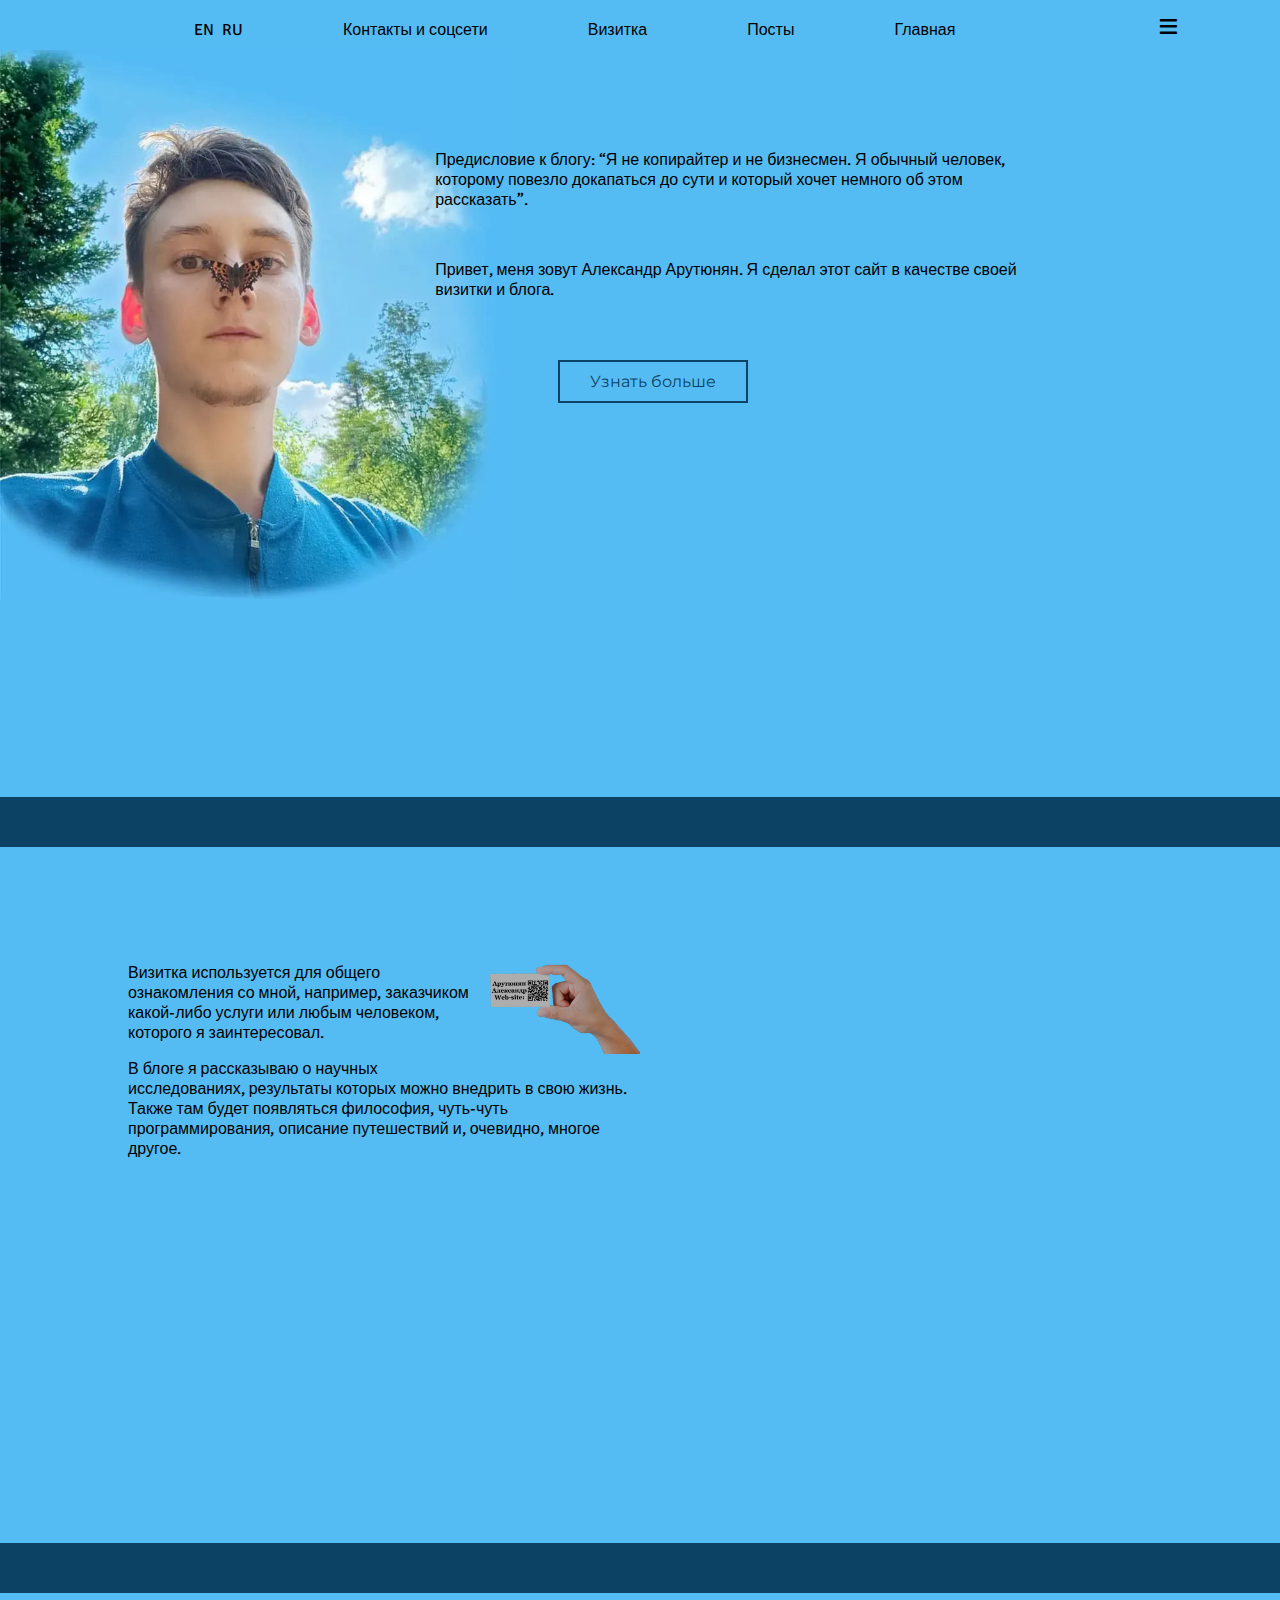
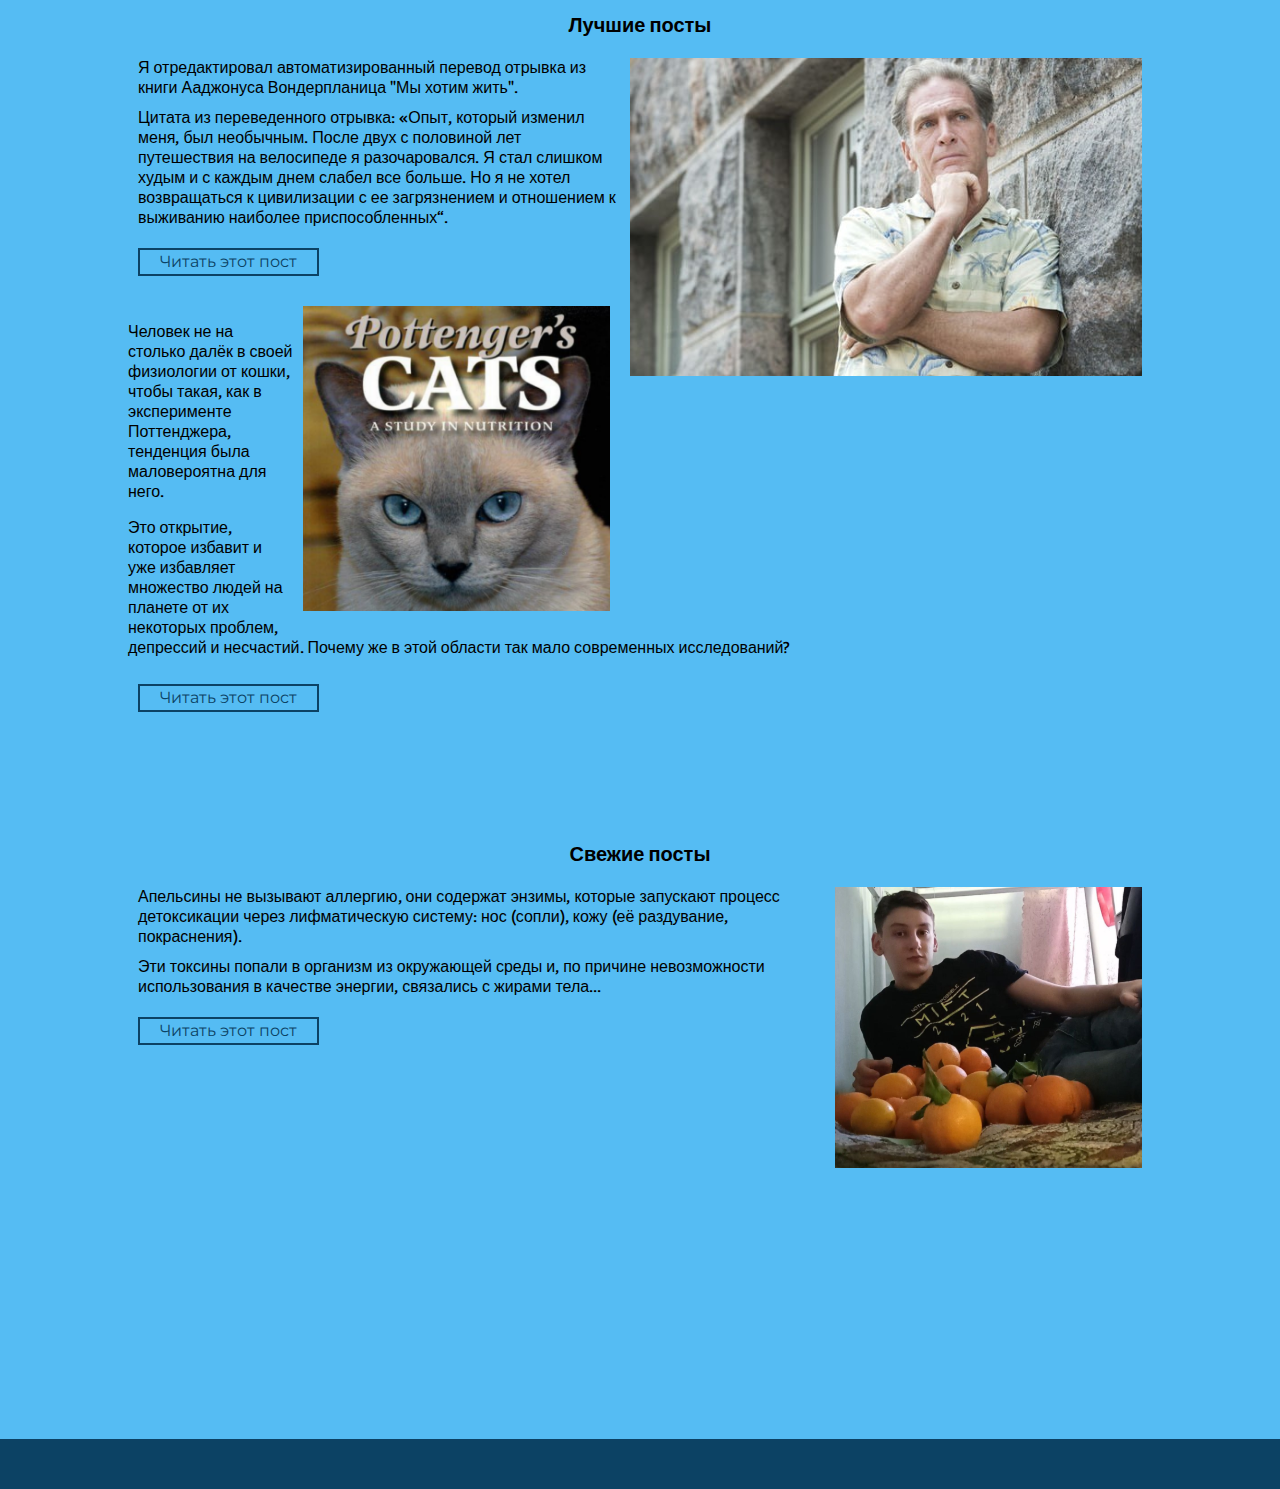
<file: index.html>
<!DOCTYPE html>
<html lang="ru">
    
<head>
    <meta charset="UTF-8">
    <meta http-equiv="X-UA-Compatible" content="IE=edge">
    <meta name="viewport" content="width=device-width, initial-scale=1.0">
    <title>alexrenat</title>

    <link rel="preconnect" href="https://fonts.googleapis.com">
    <link rel="preconnect" href="https://fonts.gstatic.com" crossorigin>
    <link href="https://fonts.googleapis.com/css2?family=Inter&family=Montserrat:wght@500&family=Signika:wght@600&display=swap" rel="stylesheet">
    <link rel="stylesheet" href="style.css">
    <link rel="stylesheet" href="style.scss">

    

</head>
<body>
    <header>
        <div class="refs">
            <a class="lang" href="">EN</a>
            <a class="lang ru" href="">RU</a>
            <a class="desk" href="contacts.html">Контакты и соцсети</a>
            <a class="desk" href="visit.html">Визитка</a>
            <a class="desk" href="posts.html">Посты</a>
            <a class="desk" href="index.html">Главная</a>
            <div class="soc_ph">

                <a class="soc_phone_up" href="https://t.me/renaturlife">
                    <img src="img/tg_up.png" width="100" alt="">
    
                </a>
                <a  class="soc_phone_up" href="https://vk.com/dixsep">
                    <img src="img/vk_up.svg" alt="">
                </a>
                <a class="soc_phone_up" href="https://instagram.com/alexandr.dixsept?igshid=ZDdkNTZiNTM=">
                    <img src="img/inst_up.svg" alt="">
                </a>
            </div>

                
         
               
          
            
            
        </div>
        
        <div class="menu_">
            <button class="btn">≡</button>
            <nav class="menu">
                <ul>

                    <li><a href="index.html"   >Главная страница</a>
                    <hr>
                    </li>
                    
                    <li><a href="visit.html#about_me"   >Обо мне</a>
                    <hr>
                    </li>
                 
                    <li><a href="contacts.html"  >Контакты и соцсети</a>
                    <hr>
                    </li>

                    <li><a href="posts.html"   >Все посты</a>
                        <hr>
                    </li>
                    
                    <li><a href="phylosophy.html"  >Философия</a>
                    <hr>
                    </li>
                   
                    <li><a href="bio.html"  >Прикладная биохимия</a>
                    <hr>
                    </li>
                   
                    <li><a href="prog.html"  >Программирование</a>
                    <hr>
                    </li>
                    
                    <li><a href="travel.html"  >Путешествия</a>
                    <hr>
                    </li>

                    <li><a href="lit.html"  >Литература</a>
                    <hr>
                    </li>
                    
                </ul>
                
            </nav>
        </div>
        
        
    </header>
    
    <img class="main_me" src="img/IM.webp" width="400" alt="butterfly landed on your nose">
    <div class="main">
        <div class="text_main">
            <p class="part1 pred">
                Предисловие к блогу: “Я не копирайтер и 
                не бизнесмен. Я обычный человек, которому повезло
                докапаться до сути и который хочет немного об этом рассказать”.
            </p>
            
            <p class="part1 pred">
                Привет, меня зовут Александр Арутюнян.
                Я сделал этот сайт в качестве своей 
                визитки и блога.
            </p>
            

            <a href="#learn_more" class="lern_btn double-border-button">
                Узнать больше
            </a>

            

            
        </div>
        
       
        
        
    </div>
    <div class="down_main" id="learn_more">

    </div>
    <div class="main down">
        
        <div class="text_main down">
            <img class="img_visit" src="img/visit_card.png" width="150" alt="">
            <p class="part2 pred">
                Визитка используется для общего 
                ознакомления со мной, например, заказчиком
                какой-либо услуги или любым человеком,
                которого я заинтересовал.
                
            </p>
            
        </div>
        
        <div class="text_main down" id="learn_more">
           
            
            <p class="part2 pred">
                В блоге я рассказываю о научных исследованиях,
                результаты которых можно внедрить в свою жизнь.
                Также там будет появляться философия,
                чуть-чуть программирования, описание 
                путешествий и, очевидно, многое другое.
            </p>
            
    
        </div>
    </div>
    <div class="down_main">

    </div>
    

    <div class="best_post phone">
        <p class="title">Лучшие посты</p>
        <img src="img/aaj.svg" alt="" width="200">
        <p>
            Я отредактировал автоматизированный перевод
            отрывка из книги Ааджонуса Вондерпланица "Мы хотим жить". 
            
        </p>
        
        <p>
            Цитата из переведенного отрывка:
            «Опыт, который изменил меня, был необычным. После двух 
            с половиной лет путешествия на велосипеде я разочаровался. 
            Я стал слишком худым и с каждым днем слабел все больше.

            Но я не хотел возвращаться к 
            цивилизации с ее загрязнением
            и отношением к выживанию наиболее приспособленных“.
            
        </p>
        
        <a href="posts/start_rm_aaj.html#start_rm_aaj" class="post_btn double-border-button">
            Читать этот пост
        </a>

        <br><br>

        <img src="img/cats.png" alt="" width="200">
        <p>
            Человек не на столько далёк в своей физиологии от кошки, чтобы такая, как в эксперименте Поттенджера, тенденция была маловероятна для него.


            
        </p>
        
        <p>
            Это открытие, которое избавит и уже избавляет множество людей на планете от их некоторых проблем, депрессий и несчастий. 
            Почему же в этой области так мало современных исследований?
            
        </p>
        
        <a href="posts/pott_cats_my_body.html#pott_cats" class="post_btn double-border-button">
            Читать этот пост
        </a>
        
    </div>

    

    <div class="best_post desk">
        <p class="title">Лучшие посты</p>
        <img src="img/aaj.svg" alt="" width="200">
        <p class="bp">
            Я отредактировал автоматизированный перевод
            отрывка из книги Ааджонуса Вондерпланица "Мы хотим жить". 
            
        </p>
        
        <p class="bp">
            Цитата из переведенного отрывка:
            «Опыт, который изменил меня, был необычным. После двух 
            с половиной лет путешествия на велосипеде я разочаровался. 
            Я стал слишком худым и с каждым днем слабел все больше.

            Но я не хотел возвращаться к 
            цивилизации с ее загрязнением
            и отношением к выживанию наиболее приспособленных“.
            
        </p>
        <a href="posts/start_rm_aaj.html#start_rm_aaj" class="post_btn double-border-button">
            Читать этот пост
        </a>
        <br><br>
        <img class="cats_pct" src="img/cats.png" alt="" width="100">
        <p>
            Человек не на столько далёк в своей физиологии от кошки, чтобы такая, как в эксперименте Поттенджера, тенденция была маловероятна для него.


            
        </p>
        
        <p>
            Это открытие, которое избавит и уже избавляет множество людей на планете от их некоторых проблем, депрессий и несчастий. 
            Почему же в этой области так мало современных исследований?
            
        </p>
        
        <a href="posts/pott_cats_my_body.html#pott_cats" class="post_btn double-border-button">
            Читать этот пост
        </a>
       
        
    </div>
    <br><br><br><br><br>
    <div class="best_post fresh phone">
        <p class="title">Свежие посты</p>
        <img src="img/ap.svg" alt="" width="200">
        <p class="bp">
            Апельсины не вызывают аллергию, они содержат энзимы,
            которые запускают процесс детоксикации через
            лифматическую систему: нос (сопли), кожу
            (её раздувание, покраснения). 
            
        </p>
        
        <p class="bp">
            Эти токсины попали
            в организм из окружающей среды и, по причине
            невозможности использования в качестве энергии,
            связались с жирами тела...
            
        </p>
        <a href="posts/oranges.html#oranges" class="post_btn double-border-button">
            Читать этот пост
        </a>
        
    </div>
    <div class="best_post fresh desk">
        <p class="title">Свежие посты</p>
        <img src="img/ap.svg" alt="" width="200">
        
        
        <p class="bp">
            Апельсины не вызывают аллергию, они содержат энзимы,
            которые запускают процесс детоксикации через
            лифматическую систему: нос (сопли), кожу
            (её раздувание, покраснения). 
            
        </p>
        
        <p class="bp">
            Эти токсины попали
            в организм из окружающей среды и, по причине
            невозможности использования в качестве энергии,
            связались с жирами тела...
            
        </p>
        <a href="posts/oranges.html#oranges" class="post_btn double-border-button">
            Читать этот пост
        </a>
        
    </div>
    

    <div class="down_main">

    </div>
    <script>
        const btnMenu = document.querySelector(".btn");
        const menu = document.querySelector(".menu");
        const toggleMenu = function () {
            menu.classList.toggle("open");
        }
        
        btnMenu.addEventListener("click", function (e) {
            e.stopPropagation();
            toggleMenu();
        });
        
        document.addEventListener("click", function (e) {
            const target = e.target;
            const its_menu = target == menu || menu.contains(target);
            const its_btnMenu = target == btnMenu;
            const menu_is_active = menu.classList.contains("open");
        
            if (!its_menu && !its_btnMenu && menu_is_active) {
                toggleMenu();
            }
        }); 
     </script>   
</body>

</html>
</file>
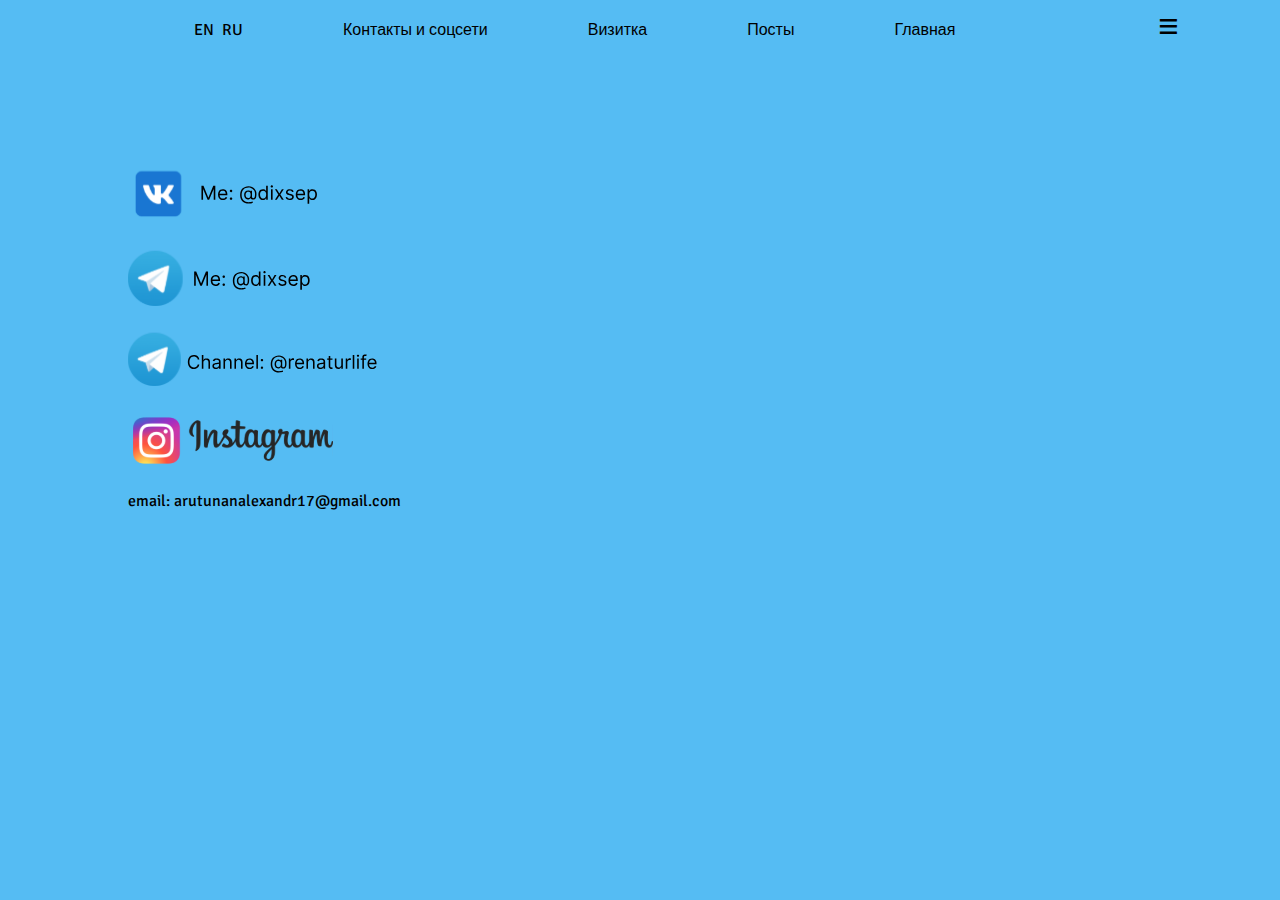
<file: contacts.html>
<!DOCTYPE html>
<html lang="en">
<head>
    <meta charset="UTF-8">
    <meta http-equiv="X-UA-Compatible" content="IE=edge">
    <meta name="viewport" content="width=device-width, initial-scale=1.0">
    <title>alexrenat</title>

    <link rel="preconnect" href="https://fonts.googleapis.com">
    <link rel="preconnect" href="https://fonts.gstatic.com" crossorigin>
    <link href="https://fonts.googleapis.com/css2?family=Inter&family=Montserrat:wght@500&family=Signika:wght@600&display=swap" rel="stylesheet">
    <link rel="stylesheet" href="style.css">
    <link rel="stylesheet" href="style.scss">

    

</head>
<body>
    <header>
        <div class="refs">
            <a class="lang" href="">EN</a>
            <a class="lang ru" href="">RU</a>
            <a class="desk" href="contacts.html">Контакты и соцсети</a>
            <a class="desk" href="visit.html">Визитка</a>
            <a class="desk" href="posts.html">Посты</a>
            <a class="desk" href="index.html">Главная</a>
            <div class="soc_ph">

                <a class="soc_phone_up" href="https://t.me/renaturlife">
                    <img src="img/tg_up.png" width="100" alt="">
    
                </a>
                <a  class="soc_phone_up" href="https://vk.com/dixsep">
                    <img src="img/vk_up.svg" alt="">
                </a>
                <a class="soc_phone_up" href="https://instagram.com/alexandr.dixsept?igshid=ZDdkNTZiNTM=">
                    <img src="img/inst_up.svg" alt="">
                </a>
            </div>
            
        </div>
        <div class="menu_">
            <button class="btn">≡</button>
            <nav class="menu">
                <ul>

                    <li><a href="index.html"   >Главная страница</a>
                    <hr>
                    </li>
                    
                    <li><a href="visit.html#about_me"   >Обо мне</a>
                    <hr>
                    </li>
                 
                    <li><a href="contacts.html"  >Контакты и соцсети</a>
                    <hr>
                    </li>

                    <li><a href="posts.html"   >Все посты</a>
                    <hr>
                    </li>
                    
                    <li><a href="phylosophy.html"  >Философия</a>
                    <hr>
                    </li>
                   
                    <li><a href="bio.html"  >Прикладная биохимия</a>
                    <hr>
                    </li>
                   
                    <li><a href="prog.html"  >Программирование</a>
                    <hr>
                    </li>
                    
                    <li><a href="travel.html"  >Путешествия</a>
                    <hr>
                    </li>

                    <li><a href="lit.html"  >Литература</a>
                    <hr>
                    </li>
                    
                </ul>
                
            </nav>
        </div>
        
        
    </header>
    
    
    <div class="main conts">
        <a href="https://vk.com/dixsep">
            <img src="img/vk.svg" width="200" alt="">
            
        </a>
        <br>
        <a href="https://t.me/dixsep">
            <img src="img/th_cont.svg" width="200" alt="">
        </a>
        <br>
        <a href="https://t.me/renaturlife">
            <img src="img/tg_ch.svg" width="250" alt="">
        </a>
        <br>
        <a href="https://instagram.com/alexandr.dixsept?igshid=ZDdkNTZiNTM=">
            <img class="inst" src="img/inst.svg" width="200" alt="">
        </a>
        <br>
        <p>email: arutunanalexandr17@gmail.com</p>
    </div>
    
    
    <script>
        const btnMenu = document.querySelector(".btn");
        const menu = document.querySelector(".menu");
        const toggleMenu = function () {
            menu.classList.toggle("open");
        }
        
        btnMenu.addEventListener("click", function (e) {
            e.stopPropagation();
            toggleMenu();
        });
        
        document.addEventListener("click", function (e) {
            const target = e.target;
            const its_menu = target == menu || menu.contains(target);
            const its_btnMenu = target == btnMenu;
            const menu_is_active = menu.classList.contains("open");
        
            if (!its_menu && !its_btnMenu && menu_is_active) {
                toggleMenu();
            }
        }); 
     </script>  
</body>

</html>
</file>
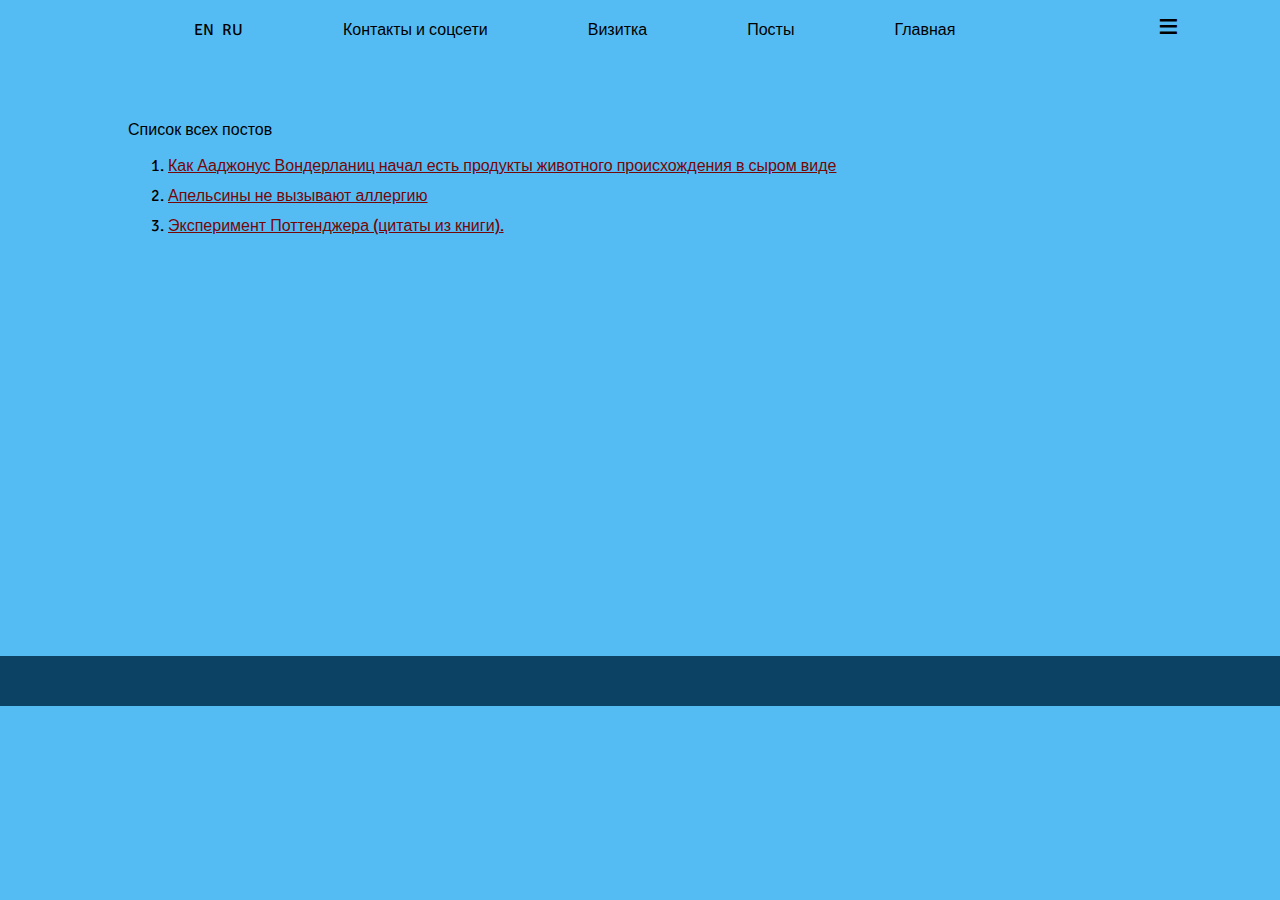
<file: posts.html>
<!DOCTYPE html>
<html lang="en">
<head>
    <meta charset="UTF-8">
    <meta http-equiv="X-UA-Compatible" content="IE=edge">
    <meta name="viewport" content="width=device-width, initial-scale=1.0">
    <title>alexrenat</title>

    <link rel="preconnect" href="https://fonts.googleapis.com">
    <link rel="preconnect" href="https://fonts.gstatic.com" crossorigin>
    <link href="https://fonts.googleapis.com/css2?family=Inter&family=Montserrat:wght@500&family=Signika:wght@600&display=swap" rel="stylesheet">
    <link rel="stylesheet" href="style.css">
    <link rel="stylesheet" href="style.scss">

    

</head>
<body>
    <header>
        <div class="refs">
            <a class="lang" href="">EN</a>
            <a class="lang ru" href="">RU</a>
            <a class="desk" href="contacts.html">Контакты и соцсети</a>
            <a class="desk" href="visit.html">Визитка</a>
            <a class="desk" href="posts.html">Посты</a>
            <a class="desk" href="index.html">Главная</a>
            <div class="soc_ph">

                <a class="soc_phone_up" href="https://t.me/renaturlife">
                    <img src="img/tg_up.png" width="100" alt="">
    
                </a>
                <a  class="soc_phone_up" href="https://vk.com/dixsep">
                    <img src="img/vk_up.svg" alt="">
                </a>
                <a class="soc_phone_up" href="https://instagram.com/alexandr.dixsept?igshid=ZDdkNTZiNTM=">
                    <img src="img/inst_up.svg" alt="">
                </a>
            </div>   
        </div>
        <div class="menu_">
            <button class="btn">≡</button>
            <nav class="menu">
                <ul>

                    <li><a href="index.html"   >Главная страница</a>
                    <hr>
                    </li>
                    
                    <li><a href="visit.html#about_me"   >Обо мне</a>
                    <hr>
                    </li>
                 
                    <li><a href="contacts.html"  >Контакты и соцсети</a>
                    <hr>
                    </li>

                    <li><a href="posts.html"   >Все посты</a>
                        <hr>
                    </li>
                    
                    <li><a href="phylosophy.html"  >Философия</a>
                    <hr>
                    </li>
                   
                    <li><a href="bio.html"  >Прикладная биохимия</a>
                    <hr>
                    </li>
                   
                    <li><a href="prog.html"  >Программирование</a>
                    <hr>
                    </li>
                    
                    <li><a href="travel.html"  >Путешествия</a>
                    <hr>
                    </li>

                    <li><a href="lit.html"  >Литература</a>
                    <hr>
                    </li>
                    
                </ul>
                
            </nav>
        </div>

        
        
        
    </header>
    
    <br>
    <div class="main posts" id="list_posts">
        Список всех постов
        <br>
        <ul class="list_post_">
            <li>
                <a href="posts/start_rm_aaj.html#start_rm_aaj">Как Ааджонус Вондерланиц начал есть продукты животного
                    происхождения в сыром виде
                </a>
            </li>
            <li>
                <a href="posts/oranges.html#oranges">Апельсины не вызывают аллергию
                </a>
            </li>
            <li>
                <a href="posts/pott_cats_my_body.html#pott_cats">Эксперимент Поттенджера (цитаты из книги).
                </a>
            </li>
        </ul>
        
        <br>
        
    </div>
    
    <div class="down_main phone">

    </div>
    <script>
        const btnMenu = document.querySelector(".btn");
        const menu = document.querySelector(".menu");
        const toggleMenu = function () {
            menu.classList.toggle("open");
        }
        
        btnMenu.addEventListener("click", function (e) {
            e.stopPropagation();
            toggleMenu();
        });
        
        document.addEventListener("click", function (e) {
            const target = e.target;
            const its_menu = target == menu || menu.contains(target);
            const its_btnMenu = target == btnMenu;
            const menu_is_active = menu.classList.contains("open");
        
            if (!its_menu && !its_btnMenu && menu_is_active) {
                toggleMenu();
            }
        });
         
     </script>
     
  
</body>

</html>
</file>
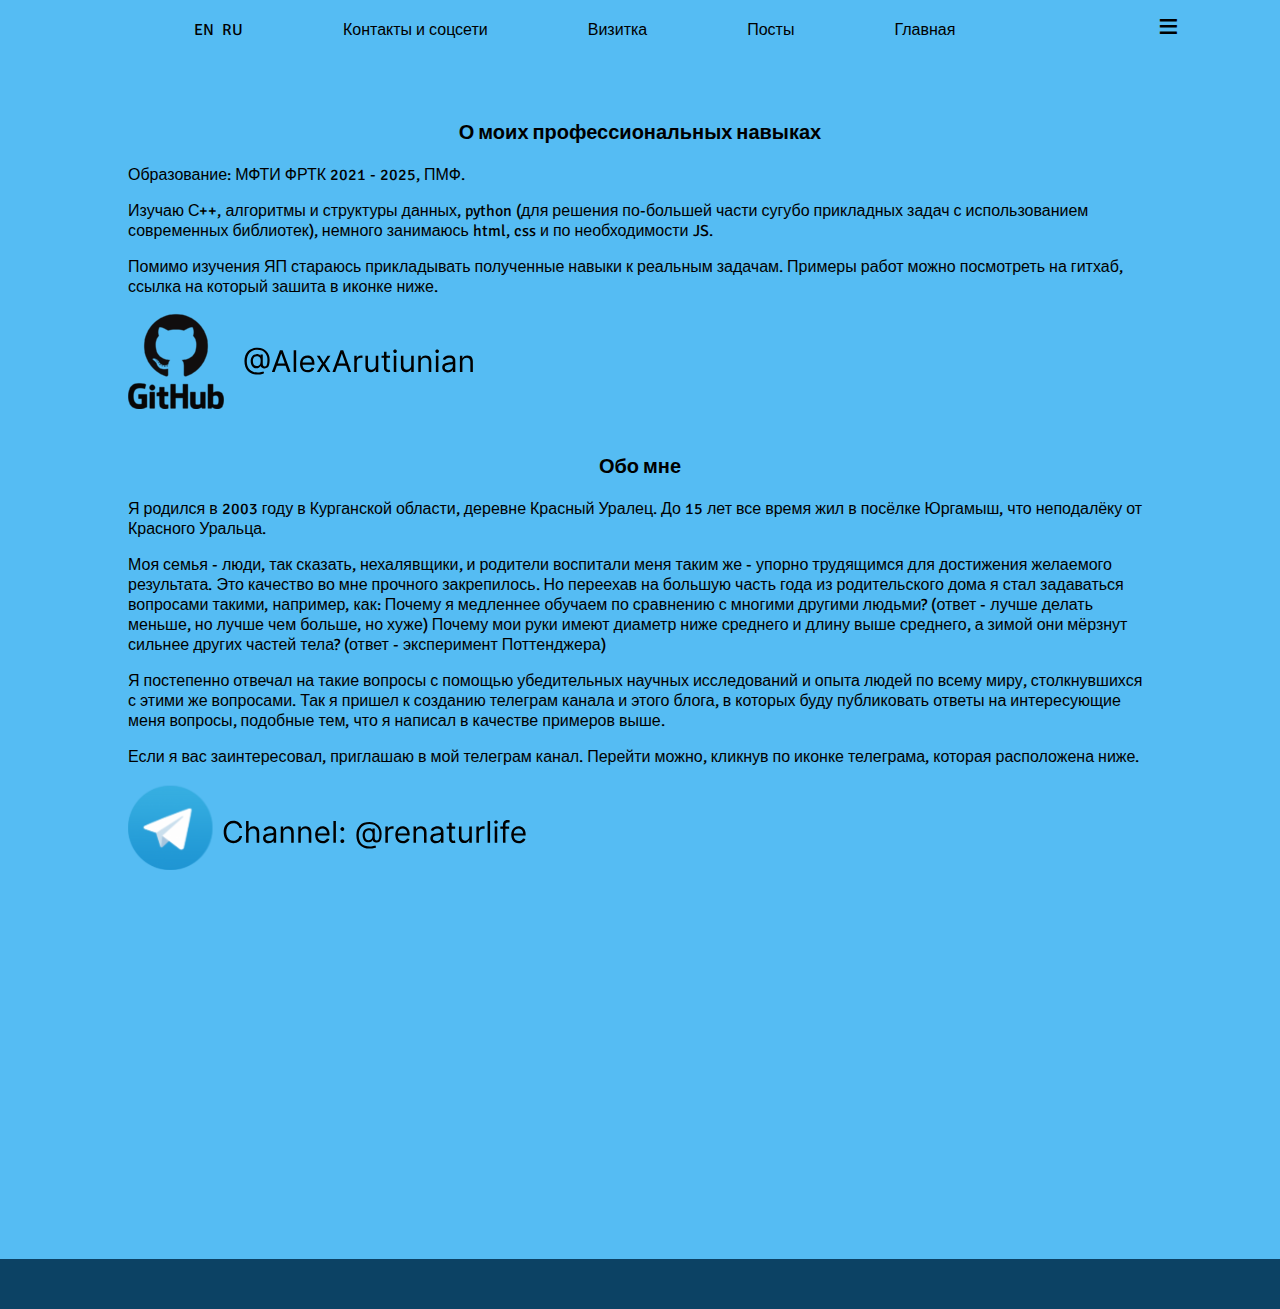
<file: visit.html>
<!DOCTYPE html>
<html lang="en">
<head>
    <meta charset="UTF-8">
    <meta http-equiv="X-UA-Compatible" content="IE=edge">
    <meta name="viewport" content="width=device-width, initial-scale=1.0">
    <title>alexrenat</title>

    <link rel="preconnect" href="https://fonts.googleapis.com">
    <link rel="preconnect" href="https://fonts.gstatic.com" crossorigin>
    <link href="https://fonts.googleapis.com/css2?family=Inter&family=Montserrat:wght@500&family=Signika:wght@600&display=swap" rel="stylesheet">
    <link rel="stylesheet" href="style.css">
    <link rel="stylesheet" href="style.scss">

    

</head>
<body>
    <header>
        <div class="refs">
            <a class="lang" href="">EN</a>
            <a class="lang ru" href="">RU</a>
            <a class="desk" href="contacts.html">Контакты и соцсети</a>
            <a class="desk" href="visit.html">Визитка</a>
            <a class="desk" href="posts.html">Посты</a>
            <a class="desk" href="index.html">Главная</a>
            <div class="soc_ph">

                <a class="soc_phone_up" href="https://t.me/renaturlife">
                    <img src="img/tg_up.png" width="100" alt="">
    
                </a>
                <a  class="soc_phone_up" href="https://vk.com/dixsep">
                    <img src="img/vk_up.svg" alt="">
                </a>
                <a class="soc_phone_up" href="https://instagram.com/alexandr.dixsept?igshid=ZDdkNTZiNTM=">
                    <img src="img/inst_up.svg" alt="">
                </a>
            </div>   
        </div>
        <div class="menu_">
            <button class="btn">≡</button>
            <nav class="menu">
                <ul>

                    <li><a href="index.html"   >Главная страница</a>
                    <hr>
                    </li>
                    
                    <li><a href="visit.html#about_me"   >Обо мне</a>
                    <hr>
                    </li>
                 
                    <li><a href="contacts.html"  >Контакты и соцсети</a>
                    <hr>
                    </li>

                    <li><a href="posts.html"   >Все посты</a>
                        <hr>
                    </li>
                    
                    <li><a href="phylosophy.html"  >Философия</a>
                    <hr>
                    </li>
                   
                    <li><a href="bio.html"  >Прикладная биохимия</a>
                    <hr>
                    </li>
                   
                    <li><a href="prog.html"  >Программирование</a>
                    <hr>
                    </li>
                    
                    <li><a href="travel.html"  >Путешествия</a>
                    <hr>
                    </li>

                    <li><a href="lit.html"  >Литература</a>
                    <hr>
                    </li>
                    
                </ul>
                
            </nav>
        </div>

        
        
        
    </header>
    
    
    <div class="main posts" id="list_posts">
        <p class="title">
            О моих профессиональных навыках 
        </p>
        <p>
            Образование: МФТИ ФРТК 2021 - 2025, ПМФ.
        </p>
        <p>
            Изучаю С++, алгоритмы и
            структуры данных, python (для решения 
            по-большей части сугубо прикладных задач с
            использованием современных библиотек),
            немного занимаюсь html, css и 
            по необходимости JS.
        </p>

        <p>
            Помимо изучения ЯП стараюсь прикладывать
            полученные навыки к реальным задачам.
            Примеры работ можно посмотреть на гитхаб,
            ссылка на который зашита в иконке ниже.
        </p>
        <a href="https://github.com/AlexArutiunian" >
            <img class="visit" src="img/github.svg" alt="">
        </a>
        <br id="about_me">
        <br>

        <p class="title" >
            Обо мне
        </p>

        <p>
            Я родился в 2003 году в Курганской области, деревне Красный Уралец.
            До 15 лет все время жил в посёлке Юргамыш, что неподалёку от
            Красного Уральца.
        </p>

        <p>
            Моя семья - люди, так сказать, нехалявщики, и родители воспитали
            меня таким же - упорно трудящимся для достижения желаемого 
            результата. Это качество во мне прочного закрепилось.
            Но переехав на большую часть года из родительского дома я стал 
            задаваться вопросами такими, например, как:
            Почему я медленнее обучаем по сравнению с многими другими людьми?
            (ответ - лучше делать меньше, но лучше чем больше, но хуже)
            Почему мои руки имеют диаметр ниже среднего и длину выше среднего,
            а зимой они мёрзнут сильнее других частей тела?
            (ответ - эксперимент Поттенджера)
        </p>
        <p>
            Я постепенно отвечал на такие вопросы с помощью убедительных
            научных исследований и опыта людей по всему миру, столкнувшихся 
            с этими же вопросами. Так я пришел к созданию телеграм канала
            и этого блога, в которых буду публиковать ответы на
            интересующие меня вопросы, подобные тем, что я написал
            в качестве примеров выше.
        </p>

        <p>
            Если я вас заинтересовал, приглашаю в мой телеграм канал.
            Перейти можно, кликнув по иконке телеграма, которая расположена ниже.
        </p>

        <a href="https://t.me/renaturlife">
            <img class="visit" src="img/tg_ch.svg" width="400" alt="">
        </a>
        
        
    </div>

    <div class="down_main">

    </div>
    
    
    <script>
        const btnMenu = document.querySelector(".btn");
        const menu = document.querySelector(".menu");
        const toggleMenu = function () {
            menu.classList.toggle("open");
        }
        
        btnMenu.addEventListener("click", function (e) {
            e.stopPropagation();
            toggleMenu();
        });
        
        document.addEventListener("click", function (e) {
            const target = e.target;
            const its_menu = target == menu || menu.contains(target);
            const its_btnMenu = target == btnMenu;
            const menu_is_active = menu.classList.contains("open");
        
            if (!its_menu && !its_btnMenu && menu_is_active) {
                toggleMenu();
            }
        });
         
     </script>
     
  
</body>

</html>
</file>
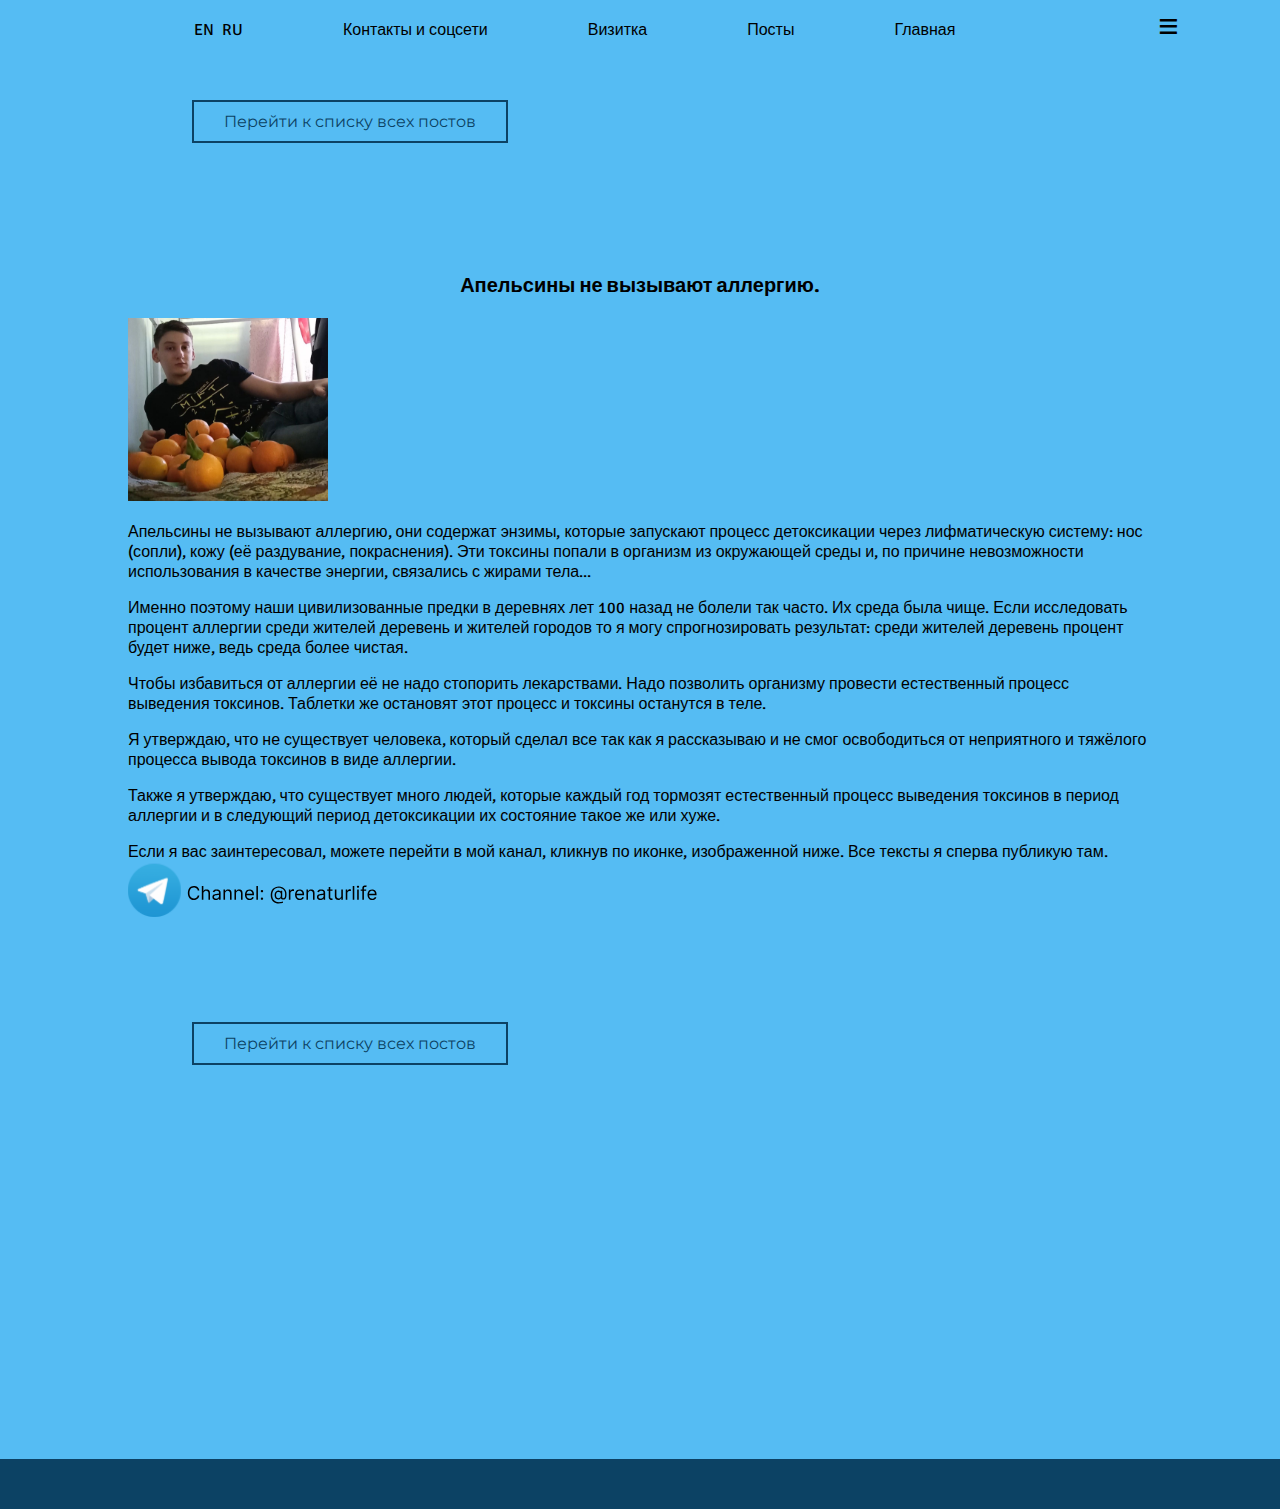
<file: posts/oranges.html>
<!DOCTYPE html>
<html lang="en">
<head>
    <meta charset="UTF-8">
    <meta http-equiv="X-UA-Compatible" content="IE=edge">
    <meta name="viewport" content="width=device-width, initial-scale=1.0">
    <title>alexrenat</title>

    <link rel="preconnect" href="https://fonts.googleapis.com">
    <link rel="preconnect" href="https://fonts.gstatic.com" crossorigin>
    <link href="https://fonts.googleapis.com/css2?family=Inter&family=Montserrat:wght@500&family=Signika:wght@600&display=swap" rel="stylesheet">
    <link rel="stylesheet" href="../style.css">
    

    

</head>
<body>
    <header>
        <div class="refs">
            <a class="lang" href="">EN</a>
            <a class="lang ru" href="">RU</a>
            <a class="desk" href="contacts.html">Контакты и соцсети</a>
            <a class="desk" href="visit.html">Визитка</a>
            <a class="desk" href="posts.html">Посты</a>
            <a class="desk" href="index.html">Главная</a>
            <div class="soc_ph">

                <a class="soc_phone_up" href="https://t.me/renaturlife">
                    <img src="../img/tg_up.png" width="100" alt="">
    
                </a>
                <a  class="soc_phone_up" href="https://vk.com/dixsep">
                    <img src="../img/vk_up.svg" alt="">
                </a>
                <a class="soc_phone_up" href="https://instagram.com/alexandr.dixsept?igshid=ZDdkNTZiNTM=">
                    <img src="../img/inst_up.svg" alt="">
                </a>
            </div>   
        </div>
        <div class="menu_">
            <button class="btn">≡</button>
            <nav class="menu">
                <ul>

                    <li><a href="../index.html"   >Главная страница</a>
                    <hr>
                    </li>
                    
                    <li><a href="../visit.html#about_me"   >Обо мне</a>
                    <hr>
                    </li>
                 
                    <li><a href="../contacts.html"  >Контакты и соцсети</a>
                    <hr>
                    </li>
                    <li><a href="../posts.html"   >Все посты</a>
                    <hr>
                    </li>
                    
                    <li><a href="../phylosophy.html"  >Философия</a>
                    <hr>
                    </li>
                   
                    <li><a href="../bio.html"  >Прикладная биохимия</a>
                    <hr>
                    </li>
                   
                    <li><a href="../prog.html"  >Программирование</a>
                    <hr>
                    </li>
                    
                    <li><a href="../travel.html"  >Путешествия</a>
                    <hr>
                    </li>

                    <li><a href="../lit.html"  >Литература</a>
                        <hr>
                        </li>
                    
                </ul>
                
            </nav>
        </div>

        
        
        
    </header>
    
    <a href="../posts.html#list_posts" class="list_posts_btn double-border-button">
        Перейти к списку всех постов
    </a>
    <div class="main posts" id="oranges">
        <p class="title">
            Апельсины не вызывают аллергию.
        </p>
        <img class="aaj1 doct" src="../img/ap.svg" alt="" width="200">
        <p>
            Апельсины не вызывают аллергию, они содержат энзимы, которые запускают процесс детоксикации через лифматическую систему: нос (сопли), кожу (её раздувание, покраснения). Эти токсины попали в организм из окружающей среды и, по причине невозможности использования в качестве энергии, связались с жирами тела...

        </p>

        <p>
            Именно поэтому наши цивилизованные предки в деревнях лет 100 назад не болели так часто. Их среда была чище. Если исследовать процент аллергии среди жителей деревень и жителей городов то я могу спрогнозировать результат: среди жителей деревень процент будет ниже, ведь среда более чистая.
        </p>
        <p>
            Чтобы избавиться от аллергии её не надо стопорить лекарствами. Надо позволить организму провести естественный процесс выведения токсинов. Таблетки же остановят этот процесс и токсины останутся в теле. 

        </p>
        <p>
            Я утверждаю, что не существует человека, который сделал все так как я рассказываю и не смог освободиться от неприятного и тяжёлого процесса вывода токсинов в виде аллергии.
        </p>
        <p>
            Также я утверждаю, что существует много людей, которые каждый год тормозят естественный процесс выведения токсинов в период аллергии и в следующий период детоксикации их состояние такое же или хуже.
        </p>
        <a href="https://t.me/renaturlife">
            Если я вас заинтересовал, можете перейти в мой канал, кликнув по иконке, изображенной ниже. 
            Все тексты я сперва публикую там. 
            <img src="../img/tg_ch.svg" width="250" alt="">
        </a>
    </div>
    

    <a href="../posts.html#list_posts" class="list_posts_btn double-border-button">
        Перейти к списку всех постов
    </a>

    <div class="down_main">

    </div>
    
    
    <script>
        const btnMenu = document.querySelector(".btn");
        const menu = document.querySelector(".menu");
        const toggleMenu = function () {
            menu.classList.toggle("open");
        }
        
        btnMenu.addEventListener("click", function (e) {
            e.stopPropagation();
            toggleMenu();
        });
        
        document.addEventListener("click", function (e) {
            const target = e.target;
            const its_menu = target == menu || menu.contains(target);
            const its_btnMenu = target == btnMenu;
            const menu_is_active = menu.classList.contains("open");
        
            if (!its_menu && !its_btnMenu && menu_is_active) {
                toggleMenu();
            }
        });
         
     </script>
     
  
</body>

</html>
</file>
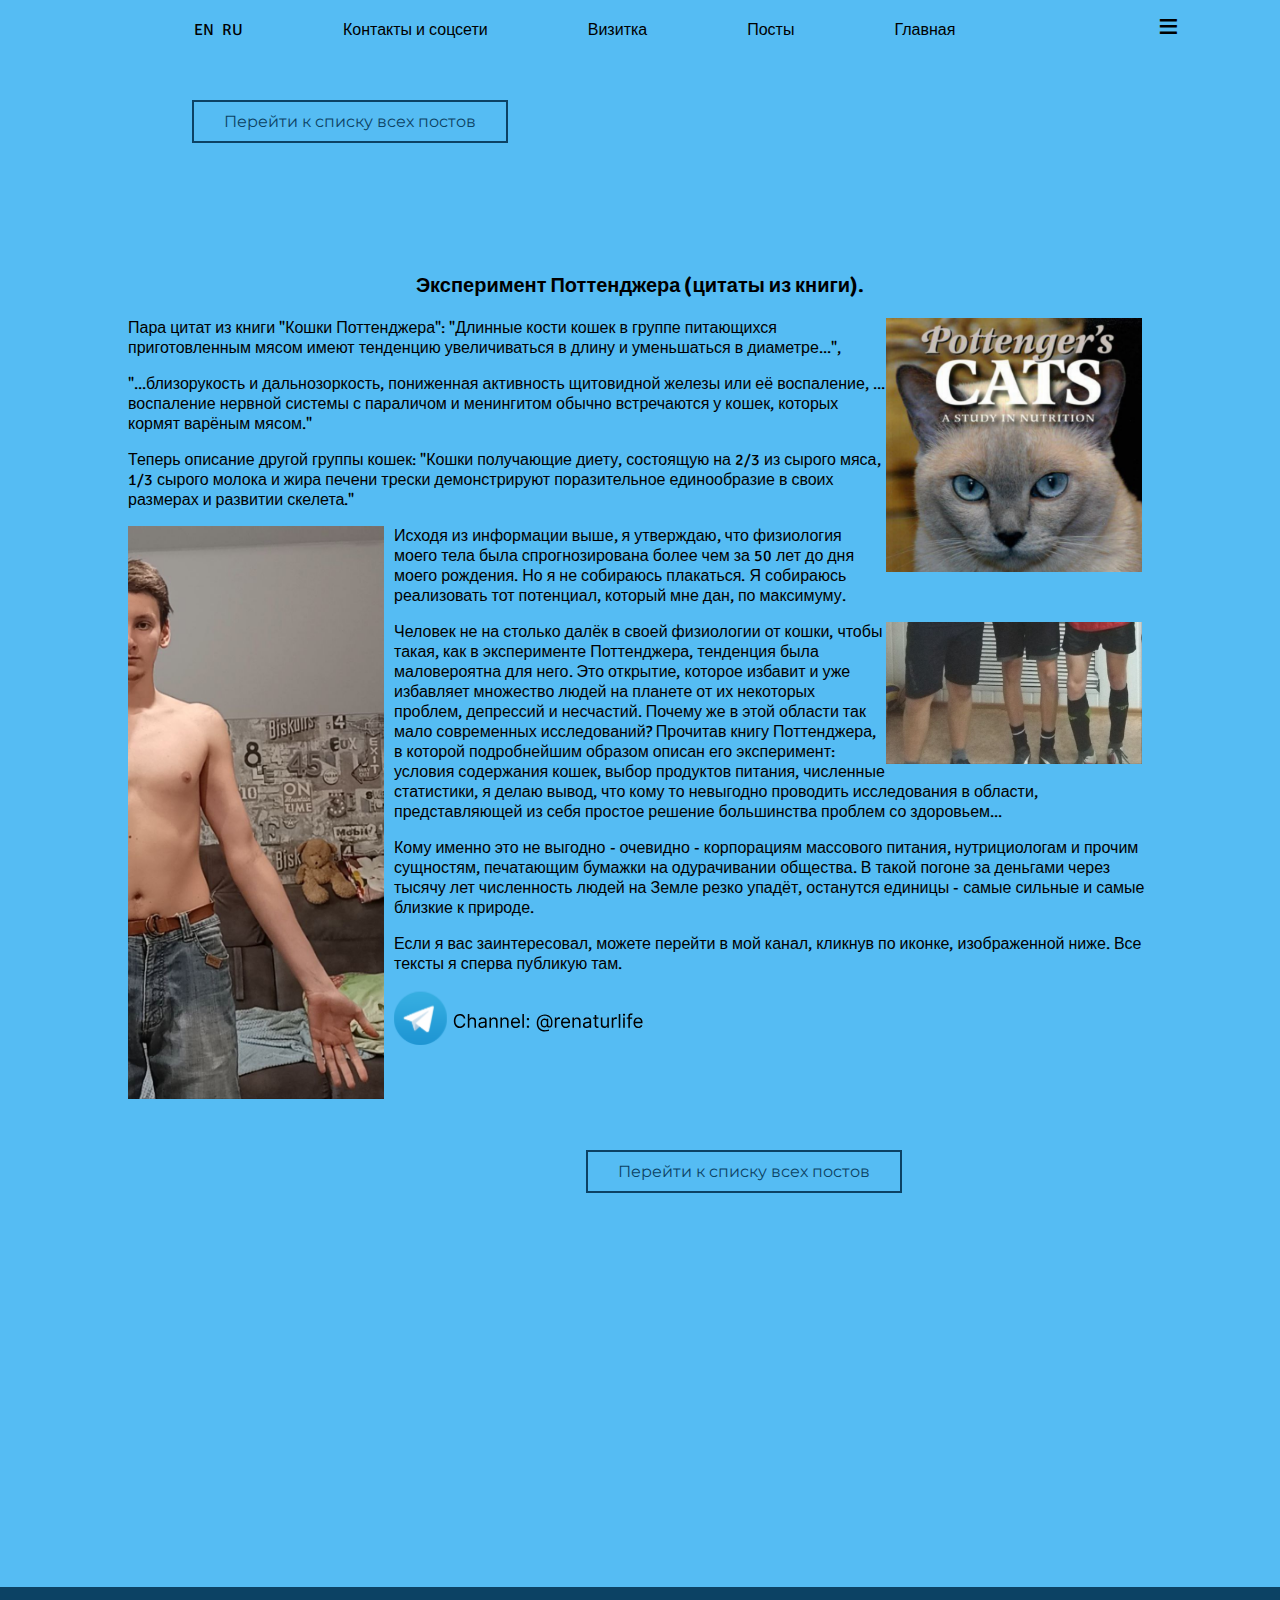
<file: posts/pott_cats_my_body.html>
<!DOCTYPE html>
<html lang="en">
<head>
    <meta charset="UTF-8">
    <meta http-equiv="X-UA-Compatible" content="IE=edge">
    <meta name="viewport" content="width=device-width, initial-scale=1.0">
    <title>alexrenat</title>

    <link rel="preconnect" href="https://fonts.googleapis.com">
    <link rel="preconnect" href="https://fonts.gstatic.com" crossorigin>
    <link href="https://fonts.googleapis.com/css2?family=Inter&family=Montserrat:wght@500&family=Signika:wght@600&display=swap" rel="stylesheet">
    <link rel="stylesheet" href="../style.css">
    

    

</head>
<body>
    <header>
        <div class="refs">
            <a class="lang" href="">EN</a>
            <a class="lang ru" href="">RU</a>
            <a class="desk" href="../contacts.html">Контакты и соцсети</a>
            <a class="desk" href="../visit.html">Визитка</a>
            <a class="desk" href="../posts.html">Посты</a>
            <a class="desk" href="../index.html">Главная</a>
            <div class="soc_ph">

                <a class="soc_phone_up" href="https://t.me/renaturlife">
                    <img src="../img/tg_up.png" width="100" alt="">
    
                </a>
                <a  class="soc_phone_up" href="https://vk.com/dixsep">
                    <img src="../img/vk_up.svg" alt="">
                </a>
                <a class="soc_phone_up" href="https://instagram.com/alexandr.dixsept?igshid=ZDdkNTZiNTM=">
                    <img src="../img/inst_up.svg" alt="">
                </a>
            </div>   
        </div>
        <div class="menu_">
            <button class="btn">≡</button>
            <nav class="menu">
                <ul>

                    <li><a href="../index.html"   >Главная страница</a>
                    <hr>
                    </li>
                    
                    <li><a href="../visit.html#about_me"   >Обо мне</a>
                    <hr>
                    </li>
                 
                    <li><a href="../contacts.html"  >Контакты и соцсети</a>
                    <hr>
                    </li>
                    <li><a href="../posts.html"   >Все посты</a>
                    <hr>
                    </li>
                    
                    <li><a href="../phylosophy.html"  >Философия</a>
                    <hr>
                    </li>
                   
                    <li><a href="../bio.html"  >Прикладная биохимия</a>
                    <hr>
                    </li>
                   
                    <li><a href="../prog.html"  >Программирование</a>
                    <hr>
                    </li>
                    
                    <li><a href="../travel.html"  >Путешествия</a>
                    <hr>
                    </li>

                    <li><a href="../lit.html"  >Литература</a>
                        <hr>
                        </li>
                    
                </ul>
                
            </nav>
        </div>

        
        
        
    </header>
    
    <a href="../posts.html#list_posts" class="list_posts_btn double-border-button">
        Перейти к списку всех постов
    </a>
    <div class="main posts" id="pott_cats">
        <p class="title">
            Эксперимент Поттенджера (цитаты из книги).
        </p>
        <img class="pct right" src="../img/cats.png" alt="" width="200">
        <p>
            Пара цитат из книги "Кошки Поттенджера":
            "Длинные кости кошек в группе питающихся приготовленным мясом имеют тенденцию увеличиваться в длину и уменьшаться в диаметре...",
        </p>

        <p>
            "...близорукость и дальнозоркость,  пониженная активность щитовидной железы или её воспаление, ... воспаление нервной системы с параличом и менингитом обычно встречаются у кошек, которых кормят варёным мясом."
        </p>
        <p>
            Теперь описание другой группы кошек:
            "Кошки получающие диету, состоящую на 2/3 из сырого мяса, 1/3 сырого молока и жира печени трески демонстрируют поразительное единообразие в своих размерах и развитии скелета."

        </p>
        <img class="pct left" src="../img/pott1.jpg" alt="" width="200">
        <p>
            Исходя из информации выше, я утверждаю, что физиология моего тела была спрогнозирована более чем за 50 лет до дня моего рождения.
            Но я не собираюсь плакаться. Я собираюсь реализовать тот потенциал, который мне дан, по максимуму.
        </p>
        <img class="pct right" src="../img/pott2.jpg" alt="" width="200">
        <p>
            Человек не на столько далёк в своей физиологии от кошки, чтобы такая, как в эксперименте Поттенджера, тенденция была маловероятна для него.

            Это открытие, которое избавит и уже избавляет множество людей на планете от их некоторых проблем, депрессий и несчастий. 
            Почему же в этой области так мало современных исследований?
            Прочитав книгу Поттенджера, в которой подробнейшим образом описан его эксперимент: условия содержания кошек, выбор продуктов питания, численные статистики, я делаю вывод, что кому то невыгодно проводить исследования в области, представляющей из себя простое решение большинства проблем со здоровьем...
            
        </p>
        <p>
            Кому именно это не выгодно - очевидно - корпорациям массового питания, нутрициологам и прочим сущностям, печатающим бумажки на 
            одурачивании общества. В такой погоне за деньгами через тысячу лет численность людей на Земле резко упадёт,
            останутся единицы - самые сильные и самые близкие к природе.
        </p>
        <a href="https://t.me/renaturlife">
        <p>
            Если я вас заинтересовал, можете перейти в мой канал, кликнув по иконке, изображенной ниже. 
            Все тексты я сперва публикую там. 
        </p>    
           
            <img src="../img/tg_ch.svg" width="250" alt="">
        </a>
    </div>
    

    <a href="../posts.html#list_posts" class="list_posts_btn double-border-button">
        Перейти к списку всех постов
    </a>

    <div class="down_main">

    </div>
    
    
    <script>
        const btnMenu = document.querySelector(".btn");
        const menu = document.querySelector(".menu");
        const toggleMenu = function () {
            menu.classList.toggle("open");
        }
        
        btnMenu.addEventListener("click", function (e) {
            e.stopPropagation();
            toggleMenu();
        });
        
        document.addEventListener("click", function (e) {
            const target = e.target;
            const its_menu = target == menu || menu.contains(target);
            const its_btnMenu = target == btnMenu;
            const menu_is_active = menu.classList.contains("open");
        
            if (!its_menu && !its_btnMenu && menu_is_active) {
                toggleMenu();
            }
        });
         
     </script>
     
  
</body>

</html>
</file>
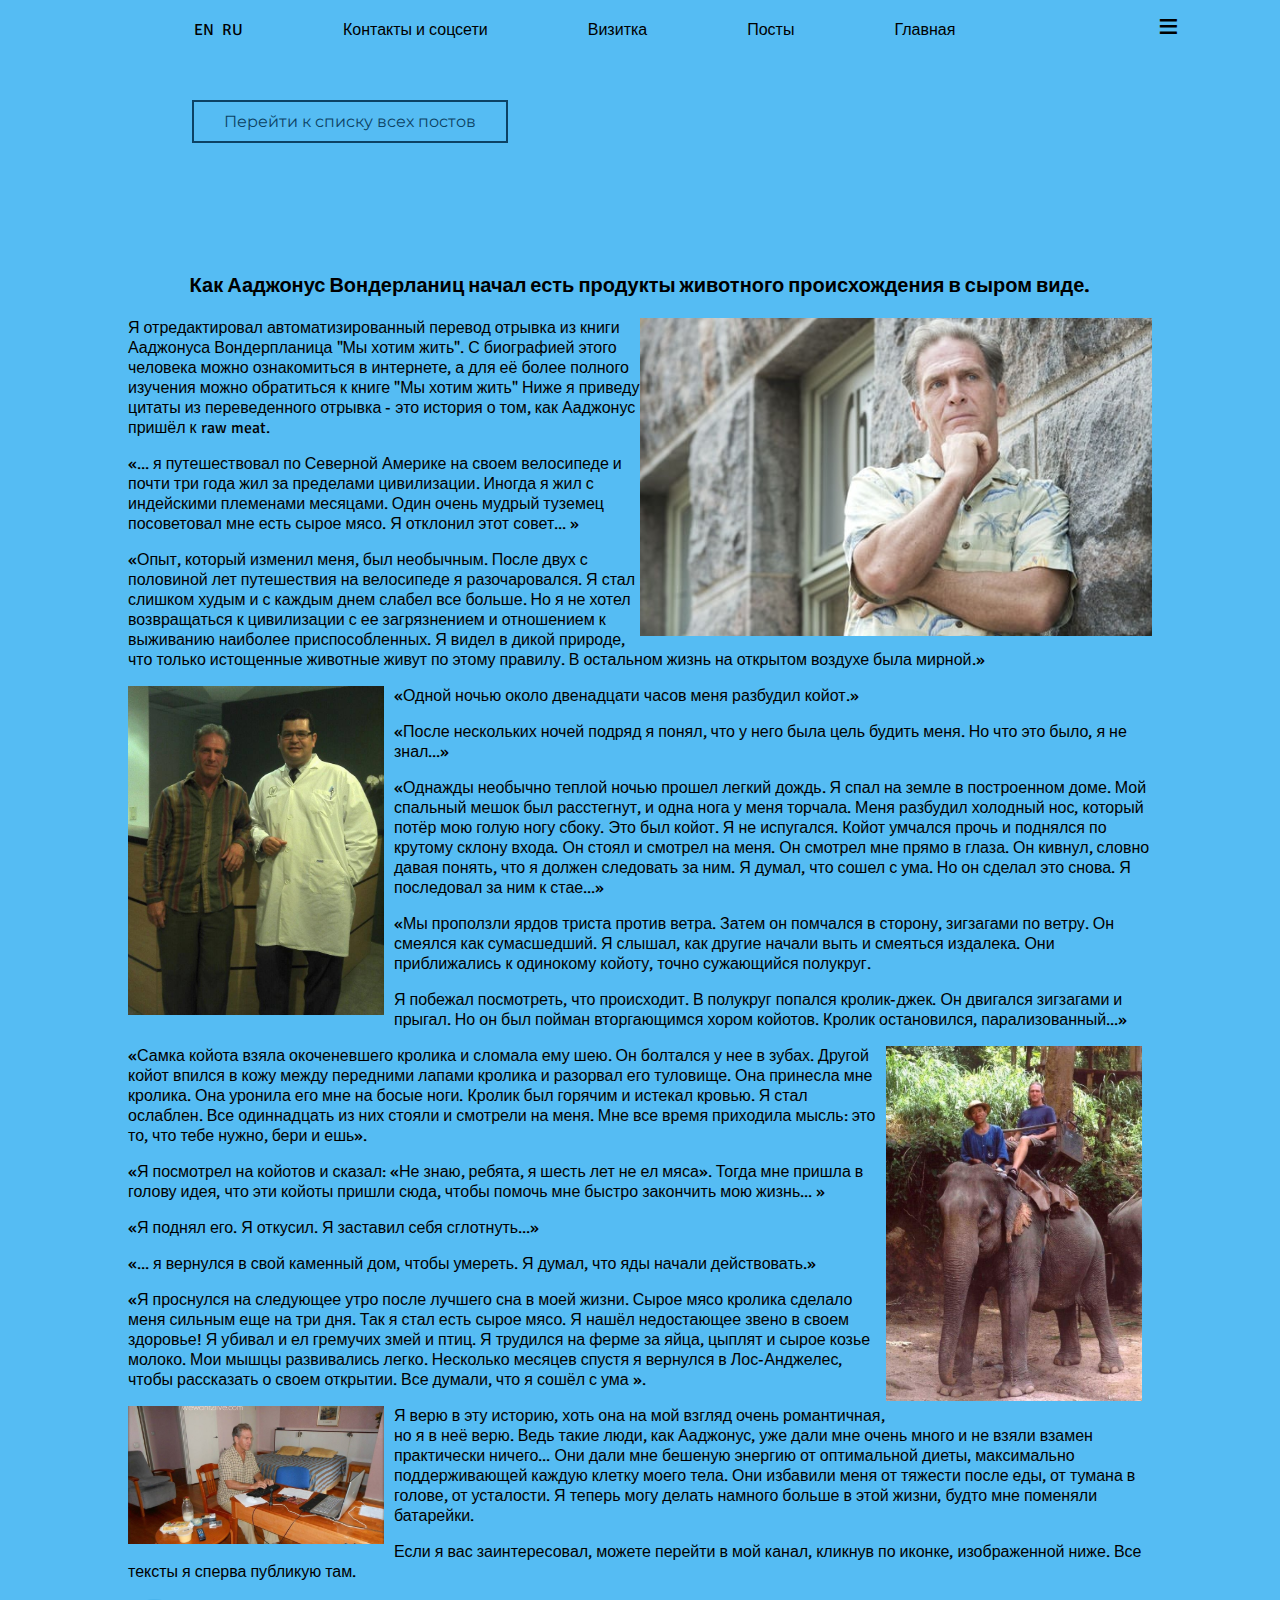
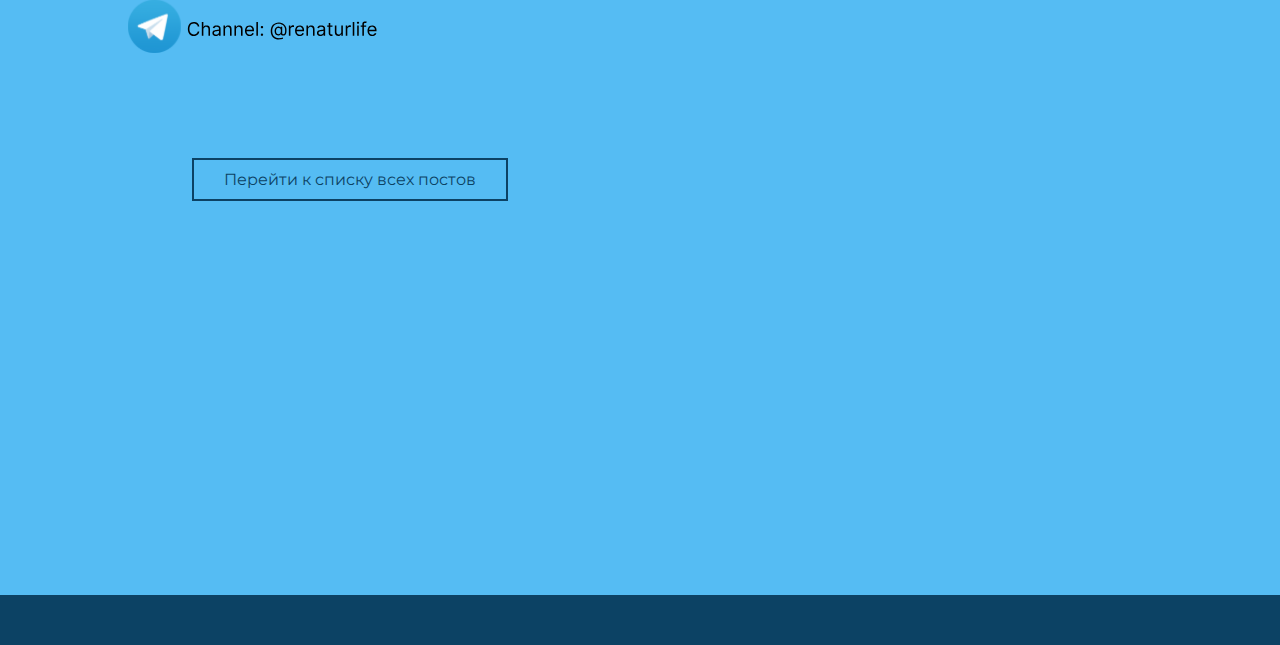
<file: posts/start_rm_aaj.html>
<!DOCTYPE html>
<html lang="en">
<head>
    <meta charset="UTF-8">
    <meta http-equiv="X-UA-Compatible" content="IE=edge">
    <meta name="viewport" content="width=device-width, initial-scale=1.0">
    <title>alexrenat</title>

    <link rel="preconnect" href="https://fonts.googleapis.com">
    <link rel="preconnect" href="https://fonts.gstatic.com" crossorigin>
    <link href="https://fonts.googleapis.com/css2?family=Inter&family=Montserrat:wght@500&family=Signika:wght@600&display=swap" rel="stylesheet">
    <link rel="stylesheet" href="../style.css">
    

    

</head>
<body>
    <header>
        <div class="refs">
            <a class="lang" href="">EN</a>
            <a class="lang ru" href="">RU</a>
            <a class="desk" href="../contacts.html">Контакты и соцсети</a>
            <a class="desk" href="../visit.html">Визитка</a>
            <a class="desk" href="../posts.html">Посты</a>
            <a class="desk" href="../index.html">Главная</a>
            <div class="soc_ph">

                <a class="soc_phone_up" href="https://t.me/renaturlife">
                    <img src="../img/tg_up.png" width="100" alt="">
    
                </a>
                <a  class="soc_phone_up" href="https://vk.com/dixsep">
                    <img src="../img/vk_up.svg" alt="">
                </a>
                <a class="soc_phone_up" href="https://instagram.com/alexandr.dixsept?igshid=ZDdkNTZiNTM=">
                    <img src="../img/inst_up.svg" alt="">
                </a>
            </div>   
        </div>
        <div class="menu_">
            <button class="btn">≡</button>
            <nav class="menu">
                <ul>

                    <li><a href="../index.html"   >Главная страница</a>
                    <hr>
                    </li>
                    
                    <li><a href="../visit.html#about_me"   >Обо мне</a>
                    <hr>
                    </li>
                 
                    <li><a href="../contacts.html"  >Контакты и соцсети</a>
                    <hr>
                    </li>
                    <li><a href="../posts.html"   >Все посты</a>
                    <hr>
                    </li>
                    
                    <li><a href="../phylosophy.html"  >Философия</a>
                    <hr>
                    </li>
                   
                    <li><a href="../bio.html"  >Прикладная биохимия</a>
                    <hr>
                    </li>
                   
                    <li><a href="../prog.html"  >Программирование</a>
                    <hr>
                    </li>
                    
                    <li><a href="../travel.html"  >Путешествия</a>
                    <hr>
                    </li>

                    <li><a href="../lit.html"  >Литература</a>
                        <hr>
                        </li>
                    
                </ul>
                
            </nav>
        </div>

        
        
        
    </header>
    
    <a href="../posts.html#list_posts" class="list_posts_btn double-border-button">
        Перейти к списку всех постов
    </a>
    <div class="main posts" id="start_rm_aaj">
        <p class="title">
            Как Ааджонус Вондерланиц начал есть продукты животного
            происхождения в сыром виде.
        </p>
        <img class="pct" src="../img/aaj.svg" alt="" width="200">
        <p>
            Я отредактировал автоматизированный перевод отрывка
            из книги Ааджонуса Вондерпланица "Мы хотим жить". 
            С биографией этого человека можно ознакомиться в
            интернете, а для её более полного изучения можно
            обратиться к книге "Мы хотим жить" 
            Ниже я приведу цитаты из переведенного отрывка
            - это история о том, как Ааджонус пришёл к raw meat.
        </p>

        <p>
            «... я путешествовал по Северной Америке на своем 
            велосипеде и почти три года жил за пределами 
            цивилизации. 
            Иногда я жил с индейскими племенами
            месяцами. Один очень мудрый туземец посоветовал 
            мне есть сырое мясо. Я отклонил этот совет... »
        </p>
        <p>
            «Опыт, который изменил меня, был необычным. После двух с половиной лет путешествия на
            велосипеде я разочаровался. Я стал слишком худым и с каждым днем слабел все больше.
            Но я не хотел возвращаться к цивилизации с ее загрязнением и отношением к выживанию 
            наиболее приспособленных. Я видел в дикой природе, что только истощенные животные 
            живут по этому правилу. В остальном жизнь на открытом воздухе была мирной.»
        </p>
        <img class="pct left" src="../img/aaj3.svg" alt="" width="200">
        <p>
            «Одной ночью около двенадцати часов
            меня разбудил койот.»
        </p>
        <p>
            «После нескольких ночей подряд я понял, что у него была цель будить меня.
            Но что это было, я не знал...»
        </p>
        <p>
            «Однажды необычно теплой ночью прошел легкий дождь. Я спал на земле в построенном доме. Мой спальный мешок был расстегнут, и одна нога у меня торчала. Меня разбудил холодный нос, который потёр мою голую ногу сбоку. Это был койот. Я не испугался. 
            Койот умчался прочь и поднялся по крутому склону входа. Он стоял и смотрел на меня. Он смотрел мне прямо в глаза.
            Он кивнул, словно давая понять, что я должен следовать за ним. Я думал, что сошел с ума. Но он сделал это снова. Я последовал за 
            ним к стае...»

        </p>
        <p>
            «Мы проползли ярдов триста против ветра. Затем он помчался в сторону, зигзагами по ветру. Он смеялся как сумасшедший. Я 
            слышал, как другие начали выть и смеяться издалека. Они приближались к одинокому койоту, точно сужающийся полукруг.

        </p>
        <p>
            Я побежал посмотреть, что происходит. В полукруг попался кролик-джек. Он двигался зигзагами и прыгал. Но он был пойман вторгающимся хором койотов. Кролик остановился, 
            парализованный...»

        </p>
        <img class="pct right" src="../img/aaj_el.svg" alt="" width="200">
        <p>
            «Самка койота взяла окоченевшего кролика и сломала ему шею. Он болтался у нее в зубах. Другой койот впился в кожу между передними лапами кролика и разорвал его туловище. Она принесла мне кролика. Она уронила его мне на босые ноги. 
            Кролик был горячим и истекал кровью. Я стал ослаблен.
            Все одиннадцать из них стояли и смотрели на меня. Мне все время приходила мысль: это то, что тебе нужно, бери и ешь».
        </p>
        <p>
            «Я посмотрел на койотов и сказал: «Не знаю, ребята, я шесть лет не ел мяса». Тогда мне пришла в голову идея, что эти койоты пришли сюда, чтобы помочь мне быстро закончить мою жизнь... »

        </p>
        <p>
            «Я поднял его. Я откусил. Я заставил себя сглотнуть...»

        </p>
        <p>
            «... я вернулся в свой каменный дом, 
            чтобы умереть. Я думал, что яды начали действовать.»
        </p>
        <p>
            «Я проснулся на следующее утро после лучшего сна в моей жизни. Сырое мясо кролика сделало меня сильным еще на три дня. Так я стал есть сырое мясо. Я нашёл недостающее звено в своем здоровье! Я убивал и ел гремучих змей и птиц. Я трудился на ферме за яйца, цыплят и сырое козье 
            молоко. Мои мышцы развивались легко. Несколько месяцев 
            спустя я вернулся в Лос-Анджелес, чтобы рассказать о своем 
            открытии. Все думали, что я сошёл с ума ».
        </p>
        <img class="pct right2" src="../img/aaj4.svg" alt="" width="200">
        <p>
            Я верю в эту историю, хоть она на мой взгляд очень романтичная, но я в неё верю. Ведь такие люди, как Ааджонус, уже дали мне очень много и не взяли взамен практически ничего...
            Они дали мне бешеную энергию от оптимальной диеты, максимально поддерживающей каждую клетку моего тела. Они избавили меня от тяжести после еды, от тумана в голове, от усталости. Я теперь могу делать намного больше в этой жизни, будто мне поменяли батарейки.
        </p>
        <p>
            Если я вас заинтересовал, можете перейти в мой канал, кликнув по иконке, изображенной ниже. 
            Все тексты я сперва публикую там. 
        </p>
        
            <img src="../img/tg_ch.svg" width="250" alt="">
    </div>
    <a href="../posts.html#list_posts" class="list_posts_btn double-border-button">
        Перейти к списку всех постов
    </a>

    <div class="down_main">

    </div>
    
    
    <script>
        const btnMenu = document.querySelector(".btn");
        const menu = document.querySelector(".menu");
        const toggleMenu = function () {
            menu.classList.toggle("open");
        }
        
        btnMenu.addEventListener("click", function (e) {
            e.stopPropagation();
            toggleMenu();
        });
        
        document.addEventListener("click", function (e) {
            const target = e.target;
            const its_menu = target == menu || menu.contains(target);
            const its_btnMenu = target == btnMenu;
            const menu_is_active = menu.classList.contains("open");
        
            if (!its_menu && !its_btnMenu && menu_is_active) {
                toggleMenu();
            }
        });
         
     </script>
     
  
</body>

</html>
</file>
<file: style.css>
:root{
    --sky: rgb(85, 188, 243);
    --tsh: rgb(12, 66, 100);
}

header{
    padding-bottom: 10px;
    position: fixed;
    z-index: 3;
    background-color: var(--sky);
    width: 100%;
    top:0;
    left:0;
   
}

:root {
    scroll-behavior: smooth;
}

body{
   
    padding: 0;
    margin: 0;
    background-color: var(--sky);
    font-family: 'Inter', sans-serif;
    font-family: 'Montserrat', sans-serif;
    font-family: 'Signika', sans-serif;
}

a{
    color: black;
    text-decoration: none;
}

.refs a{
    
    margin-left: 5%;
    margin-right: 5%;
}

.refs{
    padding-top: 20px;
    margin-left: 15%;
    margin-right: 10%;
}

.refs .lang{
    margin: 2px;
}

.refs .lang.ru{
    margin-right: 5%;
}

@media (max-width: 1200px) {
    .refs .lang.ru{
        margin-right: 1%;
    }
    .refs{
        padding-top: 20px;
        margin-left: 5%;
        margin-right: 0%;
    }   
}

.btn{
    
    background-color: rgba(0, 0, 0, 0);
    border: 0px;
    font-size: 35px;
    color: black;

}

.menu{
    margin-top: 80px;
    
}

.menu_ nav{
   
    margin-left: -170px;
    
    margin-top: 60px;
    font-size: 30px;
    display: block;
    position: fixed;
    top: 0;
    background-color: var(--sky);
    width: 200px;
    box-sizing: border-box;
   
    
   

}
.menu ul{
    z-index: 20;
    list-style: none;
    text-decoration: none;
    padding: 5px;
    margin: 5px;
    
    
}
@media (max-width: 769px) {
    .menu li{
        font-size: 15px;
        padding-bottom: 5px;
        
    }

}
@media (min-width: 769px){
    .menu li{
        font-size: 15px;
        padding-top: 5px;
        padding-bottom: 5px;
        
    }
}
@media (max-width: 400px){
    .menu li{
        font-size: 15px;
        padding-top: 10px;
        padding-bottom: 5px;
        
    }
}

@media (max-width: 769px){
     .refs .desk{
        display: none;
     }
     .menu_ nav{
        
        margin-left: -170px;  
        margin-top: 40px;
        font-size: 30px;
        display: block;
        position: fixed;
        top: 0;
        background-color: var(--sky);
        width: 200px;
        box-sizing: border-box;
    
    }
     
}

hr {
    display: block;
    height: 1px;
    border: 0;
    border-top: 1px solid #ccc;
    margin: 0;
    padding: 0;
}

.menu {
    visibility: hidden;
    opacity: 0;
}
.menu.open {
    transition: .5s visibility linear, .5s opacity linear;
    visibility: visible;
    opacity: 1;
}


@media (min-width: 500px){
    .menu_{
        
        position: absolute;
        left: 90%;
        right: 15%;
        top: 5px;
    }

    .manu_.posts{
        position: absolute;
        left: 0;
        right: 0;
        top: 0px;
    }
    
}

@media (max-width: 500px){
    .menu_{
        
        position: absolute;
        left: 85%;
        right: 15%;
        top: 5px;
    }
}


@media (max-width: 500px){
    .main_me{
        position: absolute;
        left: 0;
        width: 100%;
        top: 40px;
        /*это нужно чтобы 
        картинка не перекрывала 
        выползающее меню*/
        z-index: -1;
        
    }
}
@media (min-width: 500px){
    .main_me{
        position: absolute;
        left: 0;
        width: 40%;
        top: 40px;
        /*это нужно чтобы 
        картинка не перекрывала 
        выползающее меню*/
        z-index: -1;
        
    }
}
@media (min-width: 1100px) {
    .main{
        padding-top: 100px;
        
        margin-left: 10%;
        margin-right: 10%;
        
    }
    
    .text_main{
        margin-top: 50px;
        margin-left: 30%;
        margin-right: 10%;
        
    }
    .text_main .part1.pred{
        margin-bottom: 50px;
    }
    .text_main .lern_btn{
        
        margin-right: 10%;
    }

    
}

@media (max-width: 1100px) {
    .main{
        padding-top: 50px;
        margin-left: 10%;
        margin-right: 10%;
    }
}


@media (min-width: 500px){
    @media (max-width: 600px){
        .text_main{
            margin-top: 20px;
            margin-left: 30%;
            margin-right: 10%;
            
        }
        
    }  
} 

@media (max-width: 300px){
   
    
    .text_main .lern_btn{
        margin-left: 15%;
        margin-right: 5%;
        padding: 5px 10px;
    }
    .text_main{
        margin-top: 135%;
    }
    
    .main{
        padding-top: 50px;
        margin-left: 5%;
        margin-right: 5%;
    }
    
}

@media (max-width: 300px){
    .text_main.down{
        margin-top: 0px;
    }

}    

@media (min-width: 300px){
    @media (max-width: 500px){
        .text_main.down{
            margin-top: 0px;
         }
        .text_main{
            margin-top: 135%;
        }
        .text_main .lern_btn{
            margin-left: 25%;
            margin-right: 10%;
            padding: 5px 10px;
        }
        .main{
            padding-top: 50px;
            margin-left: 5%;
            margin-right: 5%;
        }
    }

}
@media (min-width: 700px){
   
    
    .text_main .lern_btn{
        margin-left: 20%;
        margin-right: 10%;
    }
    
    
}

@media (min-width: 500px){
     .text_main.down{
        margin-top: 0px;
        margin-left: 0px;
        margin-right: 50%;
     }
     @media (max-width: 1100px){
    .text_main{
        margin-top: 50px;
        margin-left: 30%;
        margin-right: 10%;
        
    }
    .text_main .lern_btn{
        
        margin-right: 10%;
    }
}
}

.double-border-button {
    
    
    text-decoration: none;
    display: inline-block;
    margin: 10px 20px;
    padding: 10px 30px;
    position: relative;
    border: 2px solid var(--tsh);
    color: var(--tsh);
    font-family: 'Montserrat', sans-serif;
    transition: .4s;
  }
  .double-border-button:after {
    content: "";
    position: absolute;
    top: 0;
    left: 0;
    right: 0;
    bottom: 0;
    width: 100%;
    height: 100%;
    margin: auto;
    border: 2px solid rgba(0, 0, 0, 0);
    transition: .4s;
  }
  .double-border-button:hover:after {
    border-color: var(--tsh);
    width: calc(100% - 10px);
    height: calc(100% + 10px);
  }

.down_main{
    margin-top: 30%;
    height: 50px;
    width: 100%;
    background-color: var(--tsh);
}  

.inst{
    margin-left: 5px;
}

.conts{
    margin-top: 40px;
}
.conts img{
    margin-top: 20px;
}
.img_visit{
    float: right;
}
@media (min-width: 300px){
    .img_visit{
        padding-left: 10px;
        padding-bottom: 10px;
        
        
    }
}
@media (max-width: 300px){
    .img_visit{
        
        margin-left: 10%;
        margin-right: 10%;
        padding-bottom: 10px;    }
}

@media (max-width: 700px){

    .best_post.desk{
        display: none;
    }
    .best_post img{
        
        width: 100%;
    }
    .best_post{
        margin-left: 10%;
        margin-right: 10%;
    }
    .post_btn{
        height: 20px;
        padding: 2px;
        padding-left: 20px;
        padding-right: 20px;
        margin-left: 20%;
        margin-right: 10%;

    }
}

@media (min-width: 700px){
    .best_post.phone{
        display: none;
    }
    .bp{
        margin: 10px;
    }
    .best_post img{
        margin-left: 10px;
        margin-bottom: 10px;
        width: 50%;
    }
    .best_post .cats_pct{
        width: 30%;
    }
    .best_post.fresh img{
        margin-left: 10px;
        margin-bottom: 10px;
        width: 30%;
    }
    .best_post{
        margin-left: 10%;
        margin-right: 10%;
    }
    .post_btn{
        height: 20px;
        padding: 2px;
        padding-left: 20px;
        padding-right: 20px;
        margin-left: 10px;
        margin-right: 10%;

    }
}

.title{
    font-weight: bold;
    text-align: center;
    font-size: 20px;
}



.best_post img{
    float: right;
    padding-right: 10px;
    padding-bottom: 10px;
}

.btn.posts{
    font-size: 21px;
}

.list_posts_btn{
    margin-top: 100px;
    
}

@media (min-width: 1200px){
    .list_posts_btn{
        
        margin-left: 15%;
    }
}

@media (max-width: 1200px){
    @media (min-width: 600px){
        .list_posts_btn{
            
            margin-left: 5%;
        }
    }
}

@media (max-width: 600px){
    
    .list_posts_btn{
        margin-left: 12%;
        text-align: center;
        padding-left: 10px;
        padding-right: 10px;
    }
    
}

@media (max-width: 600px){
    .pct{
        width: 100%;
        float: right;
        padding-bottom: 10px;
    }
    
}
@media (min-width: 600px){
    .pct{
        width: 50%;
        float: right;
        padding-bottom: 10px;
    }
    .pct.right{
        width: 25%;
        float: right;
        padding-bottom: 10px;
        padding-right: 10px;
    }
    .pct.left{
        width: 25%;
        float: left;
        padding-bottom: 10px;
        padding-right: 10px;
    }
    .pct.right2{
        width: 25%;
        float: left;
        padding-bottom: 10px;
        padding-right: 10px;
    }
}

.list_post_ li{
    margin-bottom: 10px;
    list-style:decimal;
}
.list_post_ a{
    text-decoration:underline;
    color: rgb(118, 7, 7);
}

@media (max-width: 600px){
    .visit{
        width: 70%;
    }
}

@media (max-width: 600px){
    .down_main.phone{
        display: none;
    }
}

@media (min-width: 600px){
    .soc_phone_up{
        display: none;
    }
}

@media (min-width: 600px){
    .soc_phone_up{
        display: none;
    }
}

@media (max-width: 600px){
    @media (min-width: 300px){
        .soc_ph img{
            width: 10%;
           
        }
        .soc_ph{
            right: 0px;
            left: 100px;
            top: 15px;
            position: absolute;
        }
        
    
        
    }
    
}
@media (max-width: 300px){
    .soc_ph img{
        width: 10%;
       
    }
    .soc_ph{
        left: 80px;
        top: 17px;
        position: absolute;
    }
   
}
</file>
